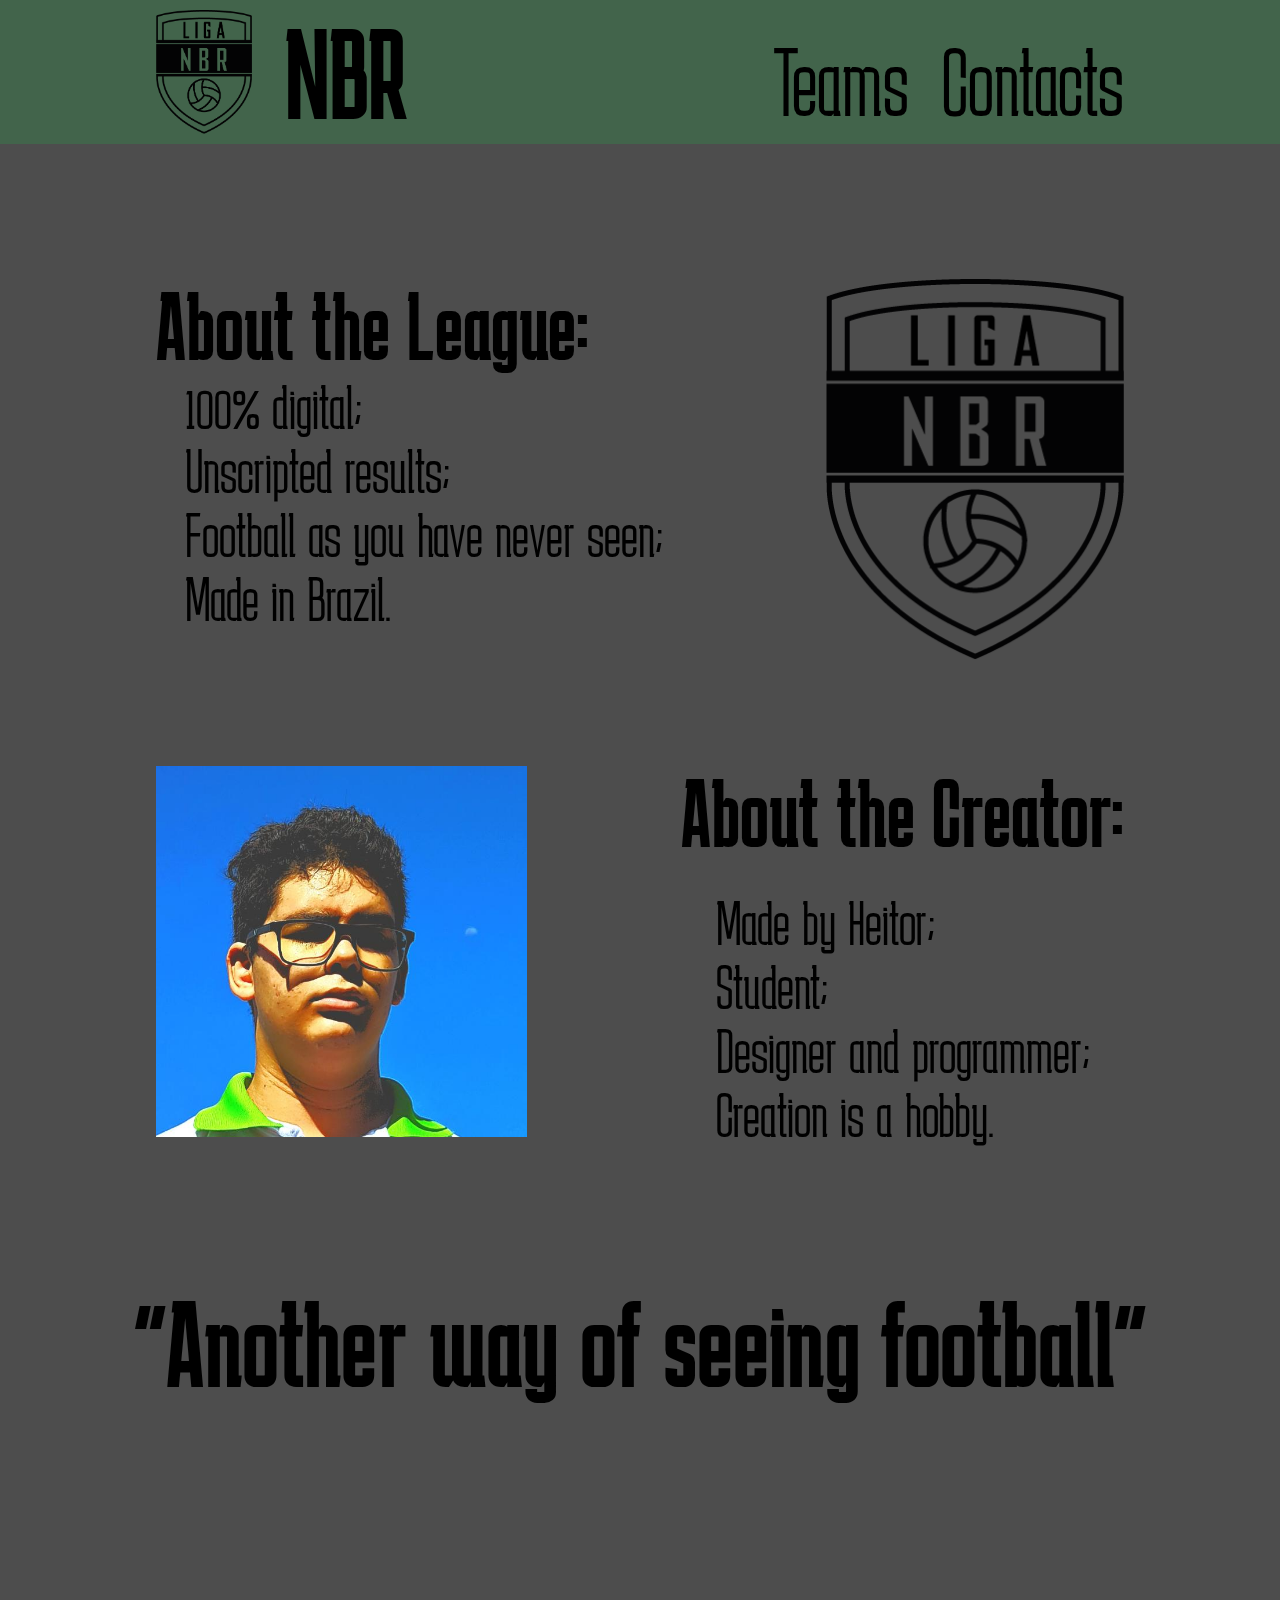
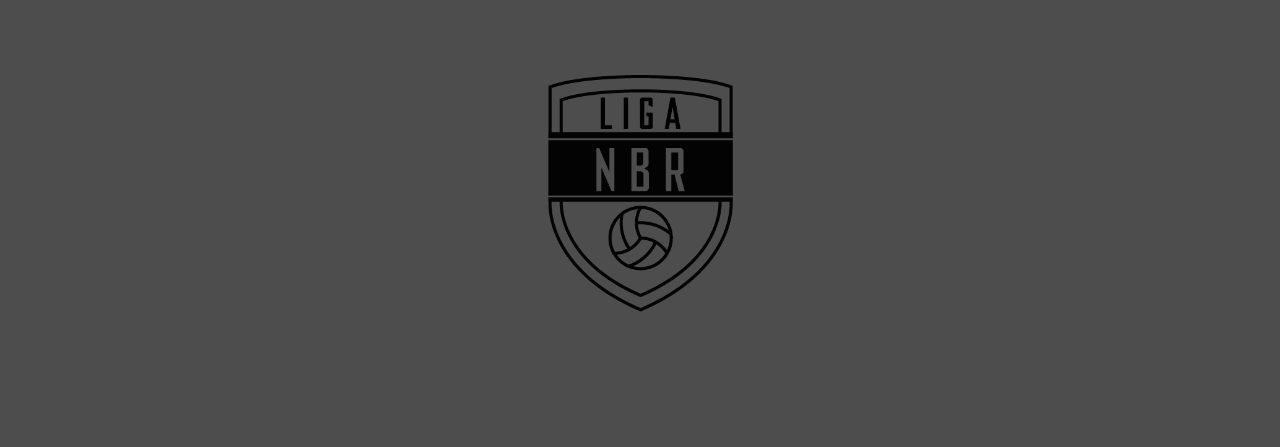
<file: index.html>
<!DOCTYPE html>
<html lang="en">
<head>
    <meta charset="UTF-8">
    <meta name="viewport" content="width=device-width, initial-scale=1.0">
    <title>Document</title>
    <link rel="stylesheet" href="reset.css">
    <link rel="stylesheet" href="style.css">

    <link rel="preconnect" href="https://fonts.googleapis.com">
    <link rel="preconnect" href="https://fonts.gstatic.com" crossorigin>
    <link href="https://fonts.googleapis.com/css2?family=Karantina:wght@300;400;700&display=swap" rel="stylesheet">
</head>
<body>
    <header>   
        <div class="caixa">
            <img src="NBR 2.png"; class="logo">
            <h1>NBR</h1>
            
            <nav>
                <ul>
                    <li><a href="teams.html">Teams</a></li>
                    <li><a href="contacts.html">Contacts</a></li>
                </ul>
            </nav>
        </div>
    </header>

    <main>
        <div class="iicaixa">
            <img src="NBR 2.png"; class="logo2">
            <h2>About the League:</h2>
            <ul class="league">
                <li>100% digital;</li>
                <li>Unscripted results;</li>
                <li>Football as you have never seen;</li>
                <li>Made in Brazil.</li>
            </ul>
        </div>

        <div class="iiicaixa">
            <img src="file.jpg"; class="profile">
            <h3>About the Creator:</h3>
            <ul class="me">
                <li>Made by Heitor;</li>
                <li>Student;</li>
                <li>Designer and programmer;</li>
                <li>Creation is a hobby.</li>
            </ul>
        </div>

        <h4>"Another way of seeing football"</h4>
    </main>

    <footer>
        <div class="ivcaixa">
            <img src="NBR 2.png"; class="logo3">
        </div>
    </footer>
</body>
</html>
</file>
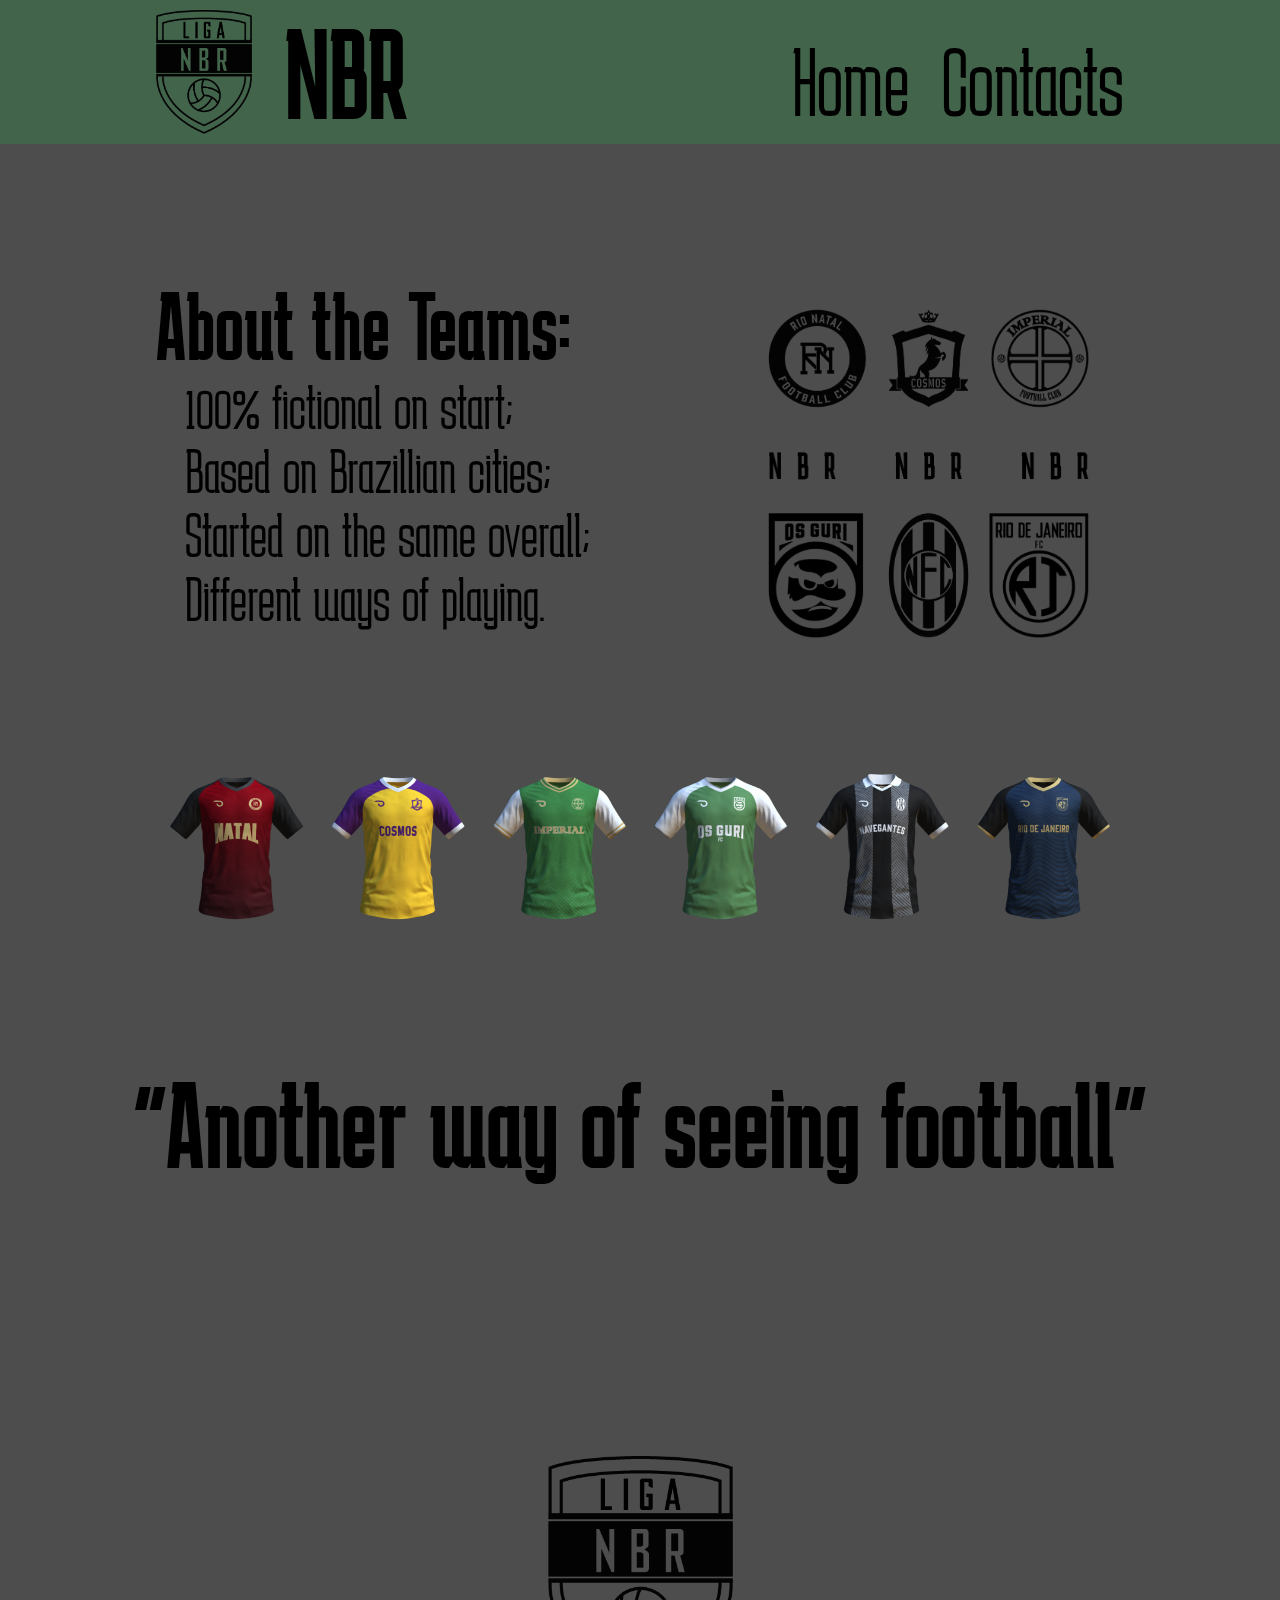
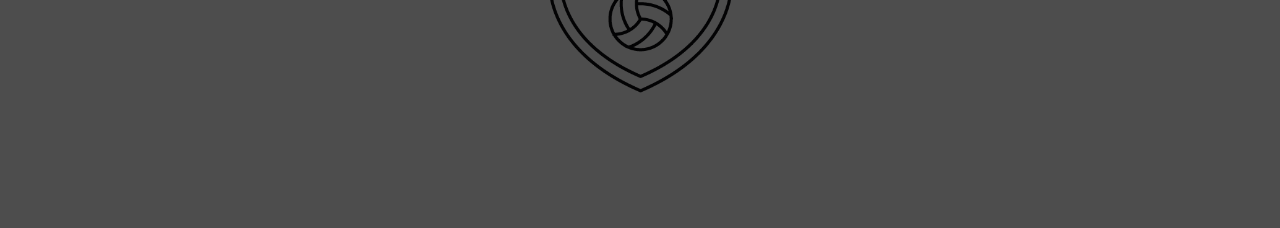
<file: teams.html>
<!DOCTYPE html>
<html lang="en">
<head>
    <meta charset="UTF-8">
    <meta name="viewport" content="width=device-width, initial-scale=1.0">
    <title>Document</title>
    <link rel="stylesheet" href="reset.css">
    <link rel="stylesheet" href="style.css">

    <link rel="preconnect" href="https://fonts.googleapis.com">
    <link rel="preconnect" href="https://fonts.gstatic.com" crossorigin>
    <link href="https://fonts.googleapis.com/css2?family=Karantina:wght@300;400;700&display=swap" rel="stylesheet">
</head>
<body>
    <header>   
        <div class="caixa">
            <img src="NBR 2.png"; class="logo">
            <h1>NBR</h1>
            
            <nav>
                <ul>
                    <li><a href="index.html">Home</a></li>
                    <li><a href="contacts.html">Contacts</a></li>
                </ul>
            </nav>
        </div>
    </header>

    <main>
        <div class="iicaixa">
            <img src="Group 3.png"; class="teams">
            <h2>About the Teams:</h2>
            <ul class="league">
                <li>100% fictional on start;</li>
                <li>Based on Brazillian cities;</li>
                <li>Started on the same overall;</li>
                <li>Different ways of playing.</li>
            </ul>
        </div>

        <img src="Group 5.png" class="jersey">

        <h4>"Another way of seeing football"</h4>
    </main>

    <footer>
        <div class="ivcaixa">
            <img src="NBR 2.png"; class="logo3">
        </div>
    </footer>
</body>
</html>
</file>
<file: style.css>
body{
    background-color: #4d4d4d;
    width: 1440;
    height: 2048;
}

header{
    padding: 10px 0;
    background-color: #42644B;
}

header .caixa, main .iicaixa, main .iiicaixa, footer .ivcaixa {
    width: 968px;
    position: relative;
    margin: 0 auto;
}

.caixa{
    height: 124px;
}

header .logo{
    width: 96px;
    height: 124px;
    display: inline-block;
    position: relative;
    vertical-align: top;
}

header h1{
    display: inline-block;
    font-family: "karantina";
    font-size: 128px;
    margin-left: 29px;
    position: relative;
    vertical-align: top;
}

header nav{
    display: inline-block;
    position: absolute;
    right: 0;
    margin: 25px 0;
}

nav a{
    color: #000000;
	text-decoration: none;
}

header li{
    display: inline-block;
    font-family: "Karantina";
    font-weight: lighter;
    font-size: 96px;
    margin-left: 29px;
}

main{
    margin: 135px 0;
}

main .logo2{
    width: 298px;
    height: 381px;
    display: inline-block;
    position: absolute;
    right: 0;
    vertical-align: top;
}

h2{
    display: inline-block;
    font-family: "karantina";
    font-size: 96px;
    position: relative;
    vertical-align: top;
}

.league{
    margin-left: 29px;
}

.league li{
    font-family: "Karantina";
    font-weight: lighter;
    font-size: 64px;
}

.profile{
    width: 371px;
    height: 371px;
    display: inline-block;
}

main .iiicaixa{
    margin-top: 135px;
}

h3{
    display: inline-block;
    font-family: "karantina";
    font-size: 96px;
    position: absolute;
    right: 0;
}

.me{
    display: inline-block;
    position: relative;
    margin: 29px 0 0 185px;
}

.me li{
    font-family: "Karantina";
    font-weight: lighter;
    font-size: 64px;
}

h4{
    text-align: center;
    font-family: "karantina";
    font-size: 123px;
    margin-top: 135px;
}

footer{
    margin-top: 135px;
    padding: 135px 0;
    align-items: center;
}

footer img{
    display: block;
    width: 185px;
    height: 237px;
    margin: 0 auto;
}

.teams{
    width: 381px;
    height: 381px;
    display: inline-block;
    position: absolute;
    right: 0;
    vertical-align: top;
}

.jersey{
    display: block;
    margin: 0 auto;
    margin-top: 135px;
}
</file>
